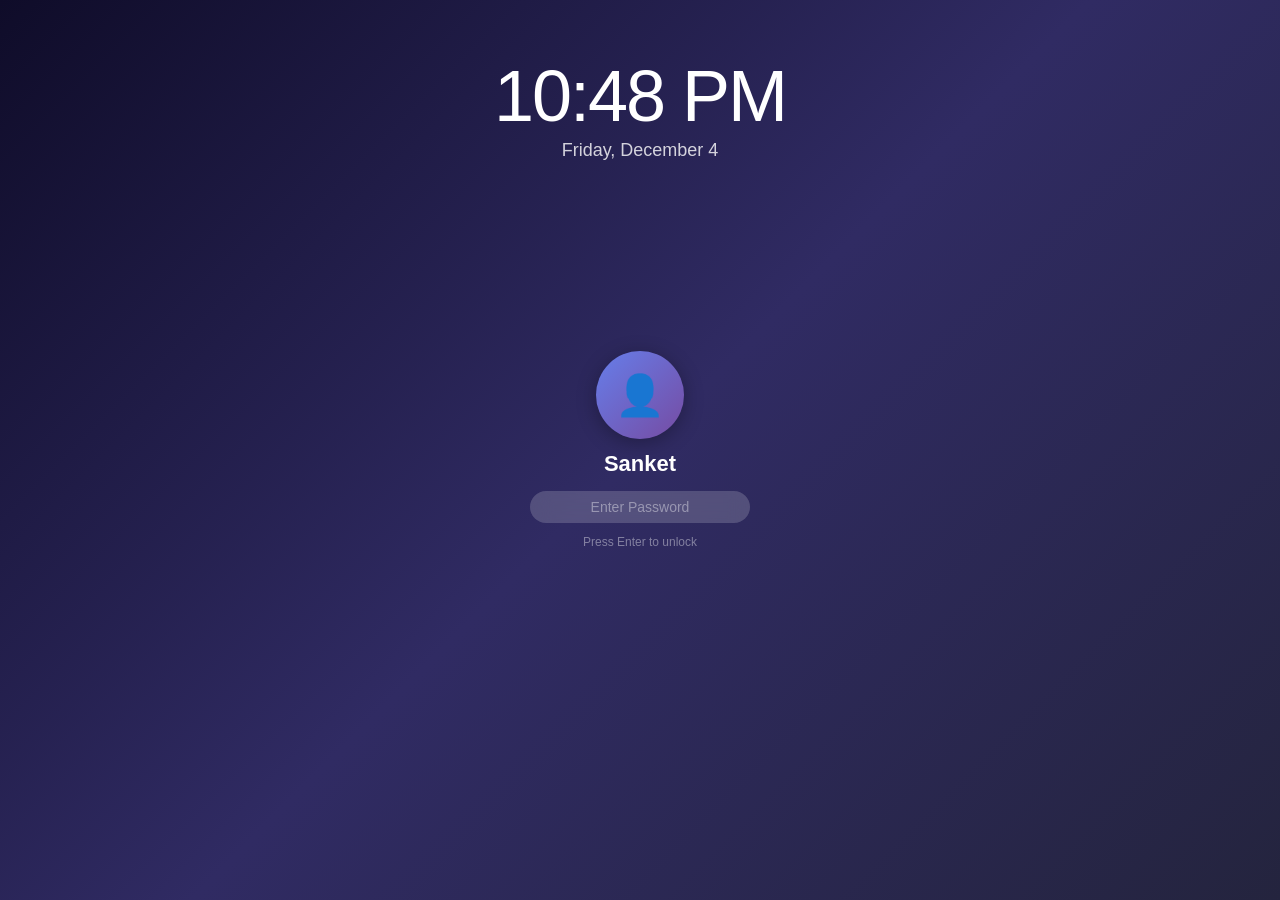
<file: cloudos.html>
<!DOCTYPE html>
<html lang="en">
<head>
<meta charset="UTF-8">
<meta name="viewport" content="width=device-width, initial-scale=1.0">
<title>CloudOS</title>
<style>
:root {
  --accent:#007AFF;--red:#FF5F57;--yellow:#FEBC2E;--green:#28C840;
  --text:#1d1d1f;--text2:#86868b;--border:rgba(0,0,0,0.1);
  --glass:rgba(255,255,255,0.72);--glass-dark:rgba(30,30,30,0.75);
  --shadow:0 22px 70px 4px rgba(0,0,0,0.28);--r:12px;
  --font:-apple-system,BlinkMacSystemFont,'Helvetica Neue','Segoe UI',sans-serif;
}
*{margin:0;padding:0;box-sizing:border-box}
body{font-family:var(--font);overflow:hidden;height:100vh;width:100vw;user-select:none;-webkit-user-select:none;cursor:default}

/* DESKTOP */
#desktop{width:100vw;height:100vh;position:relative;
  background:linear-gradient(135deg,#0f0c29 0%,#302b63 50%,#24243e 100%)}
#desktop::before{content:'';position:absolute;inset:0;
  background:radial-gradient(ellipse at 30% 40%,rgba(101,78,163,0.5),transparent 60%),
  radial-gradient(ellipse at 70% 60%,rgba(234,175,200,0.25),transparent 50%)}

/* MENUBAR */
#menubar{position:fixed;top:0;left:0;right:0;height:28px;background:rgba(20,20,20,0.6);
  backdrop-filter:blur(30px) saturate(180%);-webkit-backdrop-filter:blur(30px) saturate(180%);
  display:flex;align-items:center;padding:0 10px;z-index:10000;color:#fff;font-size:13px;font-weight:500}
.apple-logo{font-size:16px;padding:0 12px 0 4px;cursor:pointer}
.mi{padding:2px 10px;border-radius:4px;cursor:pointer;font-size:13px}
.mi:hover{background:rgba(255,255,255,0.15)}
.mi.bold{font-weight:700}
.spacer{flex:1}
.mr{display:flex;align-items:center;gap:4px;font-size:12px}
.mr .mi{font-size:13px}

/* DOCK */
#dock{position:fixed;bottom:6px;left:50%;transform:translateX(-50%);display:flex;align-items:flex-end;
  gap:3px;padding:4px 8px;background:rgba(255,255,255,0.15);backdrop-filter:blur(30px) saturate(180%);
  -webkit-backdrop-filter:blur(30px) saturate(180%);border-radius:18px;border:1px solid rgba(255,255,255,0.2);z-index:9999}
.di{width:52px;height:52px;border-radius:12px;display:flex;align-items:center;justify-content:center;
  font-size:32px;cursor:pointer;transition:all .2s cubic-bezier(.4,0,.2,1);position:relative}
.di:hover{transform:scale(1.4) translateY(-14px)}
.di:hover+.di,.di:has(+.di:hover){transform:scale(1.15) translateY(-5px)}
.di .tt{position:absolute;top:-32px;background:rgba(30,30,30,0.85);color:#fff;padding:4px 12px;
  border-radius:6px;font-size:11px;white-space:nowrap;opacity:0;pointer-events:none;transition:opacity .15s}
.di:hover .tt{opacity:1}
.di .dot{position:absolute;bottom:-5px;width:4px;height:4px;background:rgba(255,255,255,0.9);border-radius:50%;display:none}
.di.open .dot{display:block}
.dock-sep{width:1px;height:36px;background:rgba(255,255,255,0.25);margin:0 4px;align-self:center}

/* WINDOWS */
.win{position:absolute;background:rgba(236,236,236,0.92);backdrop-filter:blur(40px) saturate(180%);
  -webkit-backdrop-filter:blur(40px) saturate(180%);border-radius:12px;
  box-shadow:var(--shadow),0 0 0 .5px rgba(0,0,0,0.12);overflow:hidden;display:flex;
  flex-direction:column;min-width:280px;min-height:180px;animation:winOpen .3s cubic-bezier(.16,1,.3,1)}
@keyframes winOpen{from{transform:scale(.88);opacity:0}to{transform:scale(1);opacity:1}}
.win.closing{animation:winClose .2s forwards}
@keyframes winClose{to{transform:scale(.88);opacity:0}}
.win.minimizing{animation:winMin .4s forwards}
@keyframes winMin{to{transform:scale(.1) translateY(100vh);opacity:0}}

.titlebar{height:38px;display:flex;align-items:center;padding:0 12px;cursor:grab;flex-shrink:0;
  background:rgba(255,255,255,0.4);border-bottom:1px solid rgba(0,0,0,0.06)}
.titlebar:active{cursor:grabbing}
.tl{display:flex;gap:7px;z-index:2}
.tb{width:12px;height:12px;border-radius:50%;cursor:pointer;border:.5px solid rgba(0,0,0,0.1);position:relative}
.tb:hover{filter:brightness(.85)}
.tc{background:#FF5F57}.tm{background:#FEBC2E}.tx{background:#28C840}
.tb::after{position:absolute;inset:0;display:flex;align-items:center;justify-content:center;
  font-size:8px;font-weight:700;color:rgba(0,0,0,0.4);opacity:0}
.titlebar:hover .tc::after{content:'✕';opacity:1;font-size:9px}
.titlebar:hover .tm::after{content:'−';opacity:1;font-size:14px;line-height:10px}
.titlebar:hover .tx::after{content:'⤢';opacity:1;font-size:10px}
.wtitle{position:absolute;left:50%;transform:translateX(-50%);font-size:13px;font-weight:600;color:rgba(0,0,0,0.8);white-space:nowrap}
.wbody{flex:1;overflow:auto;position:relative}
.wbody::-webkit-scrollbar{width:6px}
.wbody::-webkit-scrollbar-thumb{background:rgba(0,0,0,0.15);border-radius:3px}
.wresize{position:absolute;bottom:0;right:0;width:14px;height:14px;cursor:nwse-resize}

/* SPOTLIGHT */
#spo{display:none;position:fixed;inset:0;background:rgba(0,0,0,0.3);z-index:99999;backdrop-filter:blur(6px);animation:fadeIn .15s}
@keyframes fadeIn{from{opacity:0}}
#spobox{position:absolute;top:22%;left:50%;transform:translateX(-50%);width:560px;
  background:rgba(245,245,245,0.92);backdrop-filter:blur(40px) saturate(200%);border-radius:14px;
  box-shadow:0 30px 90px rgba(0,0,0,0.35);overflow:hidden;animation:spoIn .2s cubic-bezier(.16,1,.3,1)}
@keyframes spoIn{from{transform:translateX(-50%) scale(.92);opacity:0}to{transform:translateX(-50%) scale(1);opacity:1}}
#spoinput{width:100%;padding:14px 20px;border:none;background:none;font-size:20px;font-family:var(--font);outline:none;color:var(--text)}
#spores{border-top:1px solid rgba(0,0,0,0.06);max-height:320px;overflow-y:auto}
.sr{display:flex;align-items:center;gap:12px;padding:9px 20px;cursor:pointer;transition:background .1s}
.sr:hover,.sr.sel{background:var(--accent);color:#fff}
.sr-icon{font-size:22px;width:30px;text-align:center}
.sr-text{font-size:14px;font-weight:500}

/* NOTIFICATION CENTER */
#nc{display:none;position:fixed;top:28px;right:0;width:320px;height:calc(100vh - 28px);
  background:rgba(245,245,245,0.8);backdrop-filter:blur(40px) saturate(180%);z-index:9998;
  padding:16px;overflow-y:auto;box-shadow:-2px 0 20px rgba(0,0,0,0.12);animation:slideL .25s cubic-bezier(.16,1,.3,1)}
@keyframes slideL{from{transform:translateX(100%)}to{transform:translateX(0)}}
.ncw{background:rgba(255,255,255,0.55);border-radius:12px;padding:14px;margin-bottom:8px}
.nch{font-size:13px;font-weight:700;color:var(--text);margin-bottom:8px}

/* CONTEXT MENU */
#ctx{display:none;position:fixed;background:rgba(245,245,245,0.92);backdrop-filter:blur(30px);
  border-radius:8px;padding:4px;box-shadow:0 8px 30px rgba(0,0,0,0.2);z-index:99999;min-width:200px}
.ci{padding:6px 14px;font-size:13px;cursor:pointer;border-radius:4px;color:var(--text)}
.ci:hover{background:var(--accent);color:#fff}
.csep{height:1px;background:rgba(0,0,0,0.08);margin:4px 8px}

/* LOGIN */
#login{position:fixed;inset:0;background:linear-gradient(135deg,#0f0c29,#302b63,#24243e);
  z-index:100000;display:flex;flex-direction:column;align-items:center;justify-content:center;color:#fff}
.lav{width:88px;height:88px;border-radius:50%;background:linear-gradient(135deg,#667eea,#764ba2);
  margin-bottom:12px;display:flex;align-items:center;justify-content:center;font-size:40px;box-shadow:0 4px 20px rgba(0,0,0,0.3)}
.lname{font-size:22px;font-weight:600;margin-bottom:14px}
.linput{width:220px;padding:8px 14px;border-radius:20px;border:none;background:rgba(255,255,255,0.18);
  backdrop-filter:blur(10px);color:#fff;font-size:14px;font-family:var(--font);outline:none;text-align:center}
.linput::placeholder{color:rgba(255,255,255,0.4)}
.lhint{font-size:12px;opacity:.4;margin-top:12px}
.ltime{position:absolute;top:55px;font-size:72px;font-weight:200;letter-spacing:-2px}
.ldate{position:absolute;top:140px;font-size:18px;opacity:.8}

/* CALCULATOR */
.calc-d{background:rgba(0,0,0,0.04);padding:14px 18px;text-align:right;font-size:42px;font-weight:200;
  min-height:75px;display:flex;align-items:flex-end;justify-content:flex-end;border-bottom:1px solid var(--border);color:var(--text)}
.calc-g{display:grid;grid-template-columns:repeat(4,1fr);gap:1px;background:rgba(0,0,0,0.05)}
.cb{padding:16px;font-size:20px;border:none;cursor:pointer;background:rgba(255,255,255,0.6);
  color:var(--text);font-family:var(--font);transition:background .1s}
.cb:hover{background:rgba(255,255,255,0.85)}
.cb:active{background:rgba(0,0,0,0.08)}
.cb.op{background:rgba(255,149,0,0.85);color:#fff;font-size:22px}
.cb.op:hover{background:rgba(255,149,0,1)}
.cb.fn{background:rgba(0,0,0,0.07)}
.cb.zero{grid-column:span 2;text-align:left;padding-left:26px}

/* TERMINAL */
.term{background:rgba(25,25,25,0.95);color:#33FF33;font-family:'SF Mono','Menlo','Courier New',monospace;
  font-size:13px;padding:8px 12px;height:100%;overflow-y:auto}
.tline{margin-bottom:2px;white-space:pre-wrap;word-break:break-all}
.tinline{display:flex;align-items:center}
.tprompt{color:#4AF626;margin-right:6px;font-weight:600;white-space:nowrap}
.tinp{background:none;border:none;color:#fff;font-family:inherit;font-size:inherit;outline:none;flex:1;caret-color:#4AF626}

/* MUSIC */
.mplayer{display:flex;flex-direction:column;height:100%;background:linear-gradient(180deg,#1a1a2e,#16213e,#0f3460);color:#fff}
.mart{width:180px;height:180px;margin:25px auto 16px;border-radius:12px;
  background:linear-gradient(135deg,#667eea,#764ba2);display:flex;align-items:center;
  justify-content:center;font-size:72px;box-shadow:0 16px 50px rgba(0,0,0,0.4);animation:spin 4s linear infinite paused}
.mart.playing{animation-play-state:running}
@keyframes spin{to{transform:rotate(360deg)}}
.minfo{text-align:center;padding:0 20px}
.mt{font-size:17px;font-weight:700}
.ma{font-size:13px;opacity:.65;margin-top:3px}
.mbar{width:100%;height:4px;background:rgba(255,255,255,0.15);border-radius:2px;cursor:pointer;margin:16px 0 4px;position:relative}
.mfill{height:100%;background:#fff;border-radius:2px;width:35%;transition:width .3s}
.mctrl{display:flex;align-items:center;justify-content:center;gap:22px;padding:12px}
.mbtn{background:none;border:none;color:#fff;font-size:20px;cursor:pointer;opacity:.75;transition:all .15s}
.mbtn:hover{opacity:1;transform:scale(1.1)}
.mbtn.play{font-size:36px;opacity:1}
.pli{display:flex;align-items:center;gap:10px;padding:8px 12px;border-radius:8px;cursor:pointer;transition:background .1s}
.pli:hover{background:rgba(255,255,255,0.07)}
.pli.active{background:rgba(255,255,255,0.1)}

/* WEATHER */
.wcard{border-radius:16px;padding:28px;margin:16px;color:#fff;position:relative;overflow:hidden;
  background:linear-gradient(135deg,#4facfe,#00f2fe)}
.wtemp{font-size:60px;font-weight:200;line-height:1}
.wloc{font-size:20px;font-weight:600;margin-bottom:6px}
.wcond{font-size:16px;font-weight:500;margin-top:3px}
.wdets{display:flex;gap:20px;margin-top:16px;font-size:13px;opacity:.9}
.fday{flex:1;text-align:center;padding:10px 6px;background:rgba(0,0,0,0.04);border-radius:12px}

/* CALENDAR */
.calgrid{display:grid;grid-template-columns:repeat(7,1fr);padding:6px 10px;gap:2px}
.cdn{text-align:center;font-size:11px;font-weight:600;color:var(--text2);padding:6px}
.cd{text-align:center;padding:7px;font-size:13px;border-radius:50%;cursor:pointer;
  width:34px;height:34px;display:flex;align-items:center;justify-content:center;margin:0 auto}
.cd:hover{background:rgba(0,0,0,0.05)}
.cd.today{background:var(--accent);color:#fff;font-weight:700}
.cd.om{opacity:.25}

/* NOTES */
.nsb{width:190px;background:rgba(250,250,250,0.65);border-right:1px solid var(--border);overflow-y:auto}
.nli{padding:10px 14px;border-bottom:1px solid rgba(0,0,0,0.05);cursor:pointer}
.nli:hover{background:rgba(0,0,0,0.03)}
.nli.active{background:rgba(0,122,255,0.08)}
.nli h4{font-size:13px;font-weight:600;color:var(--text);margin-bottom:2px}
.nli p{font-size:11px;color:var(--text2)}
.nta{width:100%;height:100%;border:none;background:none;font-family:var(--font);font-size:14px;
  line-height:1.65;color:var(--text);outline:none;resize:none;padding:18px}

/* SETTINGS */
.ssb{width:190px;background:rgba(245,245,245,0.6);border-right:1px solid rgba(0,0,0,0.06);padding:10px 0}
.si{display:flex;align-items:center;gap:9px;padding:6px 14px;font-size:13px;cursor:pointer;
  border-radius:6px;margin:0 6px;color:var(--text)}
.si:hover{background:rgba(0,0,0,0.05)}
.si.active{background:var(--accent);color:#fff}
.sc{flex:1;padding:22px;overflow-y:auto}
.sc h2{font-size:20px;font-weight:700;margin-bottom:14px;color:var(--text)}
.srow{display:flex;align-items:center;justify-content:space-between;padding:11px 0;border-bottom:1px solid rgba(0,0,0,0.05)}
.srow label{font-size:14px;color:var(--text)}
.tog{width:42px;height:24px;background:rgba(0,0,0,0.12);border-radius:12px;cursor:pointer;position:relative;transition:background .2s}
.tog.on{background:#34C759}
.tog::after{content:'';width:20px;height:20px;background:#fff;border-radius:50%;position:absolute;
  top:2px;left:2px;transition:transform .2s;box-shadow:0 1px 3px rgba(0,0,0,0.2)}
.tog.on::after{transform:translateX(18px)}
input[type=range]{-webkit-appearance:none;width:150px;height:4px;border-radius:2px;background:rgba(0,0,0,0.12);outline:none}
input[type=range]::-webkit-slider-thumb{-webkit-appearance:none;width:16px;height:16px;border-radius:50%;background:#fff;box-shadow:0 1px 4px rgba(0,0,0,0.3);cursor:pointer}

/* STOCKS */
.stk{display:flex;align-items:center;padding:12px;border-bottom:1px solid rgba(0,0,0,0.05)}
.stki{flex:1}
.stks{font-size:15px;font-weight:700;color:var(--text)}
.stkn{font-size:11px;color:var(--text2)}
.stkp{font-size:15px;font-weight:600;color:var(--text);text-align:right}
.stkc{font-size:11px;padding:2px 8px;border-radius:4px;font-weight:600;display:inline-block;margin-top:2px}
.stkc.up{background:#34C759;color:#fff}
.stkc.dn{background:#FF3B30;color:#fff}

/* TEXT EDITOR */
.tetb{display:flex;align-items:center;gap:3px;padding:5px 10px;border-bottom:1px solid var(--border);background:rgba(255,255,255,0.35)}
.teb{padding:3px 7px;border:none;background:none;border-radius:4px;cursor:pointer;font-size:13px;color:var(--text);font-family:var(--font)}
.teb:hover{background:rgba(0,0,0,0.06)}
.tesep{width:1px;height:18px;background:var(--border);margin:0 3px}
.tearea{flex:1;padding:18px 28px;font-size:15px;line-height:1.7;color:var(--text);outline:none;overflow-y:auto}

/* CLOCK */
.clockc{display:flex;flex-direction:column;align-items:center;justify-content:center;height:100%;background:#0a0a0a;color:#fff}
.cface{width:200px;height:200px;border-radius:50%;border:2.5px solid rgba(255,255,255,0.12);position:relative;margin-bottom:24px}
.chand{position:absolute;bottom:50%;left:50%;transform-origin:bottom center;border-radius:2px}
.ch{width:3px;height:50px;background:#fff;margin-left:-1.5px}
.cmm{width:2px;height:68px;background:#fff;margin-left:-1px}
.cs{width:1px;height:78px;background:#FF3B30;margin-left:-.5px}
.ccenter{width:7px;height:7px;background:#fff;border-radius:50%;position:absolute;top:50%;left:50%;transform:translate(-50%,-50%)}
.cdig{font-size:44px;font-weight:200;letter-spacing:2px;font-variant-numeric:tabular-nums}
.cdate{font-size:15px;opacity:.55;margin-top:6px}

/* TODO */
.tdinr{display:flex;padding:10px;gap:8px;border-bottom:1px solid var(--border)}
.tdinp{flex:1;padding:7px 12px;border:1px solid var(--border);border-radius:8px;font-family:var(--font);font-size:13px;outline:none;background:rgba(255,255,255,0.5)}
.tdinp:focus{border-color:var(--accent)}
.tdadd{padding:7px 14px;background:var(--accent);color:#fff;border:none;border-radius:8px;font-family:var(--font);font-weight:600;cursor:pointer;font-size:13px}
.tdi{display:flex;align-items:center;gap:9px;padding:9px 8px;border-bottom:1px solid rgba(0,0,0,0.04)}
.tdcb{width:20px;height:20px;border-radius:50%;border:2px solid rgba(0,0,0,0.18);cursor:pointer;
  display:flex;align-items:center;justify-content:center;flex-shrink:0;transition:all .15s}
.tdcb.done{background:var(--accent);border-color:var(--accent)}
.tdcb.done::after{content:'✓';color:#fff;font-size:11px}
.tdtxt{font-size:13px;color:var(--text);flex:1}
.tdtxt.done{text-decoration:line-through;opacity:.45}
.tddel{opacity:0;cursor:pointer;font-size:14px;color:#FF3B30;transition:opacity .1s}
.tdi:hover .tddel{opacity:1}

/* PHOTOS */
.ggrid{display:grid;grid-template-columns:repeat(4,1fr);gap:2px;padding:2px}
.gitem{aspect-ratio:1;cursor:pointer;transition:transform .2s}
.gitem:hover{transform:scale(.97);filter:brightness(1.08)}

/* FINDER */
.fsb{width:170px;background:rgba(245,245,245,0.6);border-right:1px solid rgba(0,0,0,0.06);padding:8px 0;flex-shrink:0;overflow-y:auto}
.fsbl{font-size:11px;font-weight:700;color:var(--text2);padding:8px 14px 3px;text-transform:uppercase;letter-spacing:.5px}
.fsbi{display:flex;align-items:center;gap:7px;padding:4px 14px;font-size:13px;cursor:pointer;border-radius:6px;margin:0 5px;color:var(--text)}
.fsbi:hover{background:rgba(0,0,0,0.05)}
.fsbi.active{background:var(--accent);color:#fff}
.fcont{flex:1;padding:10px;display:flex;flex-wrap:wrap;align-content:flex-start;gap:2px}
.fitem{width:85px;padding:7px;display:flex;flex-direction:column;align-items:center;gap:3px;border-radius:8px;cursor:pointer}
.fitem:hover{background:rgba(0,0,0,0.05)}
.ficon{font-size:40px;line-height:1}
.fname{font-size:11px;text-align:center;word-break:break-word;color:var(--text)}

/* DESKTOP ICONS */
.dicon{position:absolute;width:78px;display:flex;flex-direction:column;align-items:center;gap:3px;cursor:pointer;padding:5px;border-radius:8px}
.dicon:hover{background:rgba(255,255,255,0.1)}
.dicon .ico{font-size:46px;filter:drop-shadow(0 2px 4px rgba(0,0,0,0.3))}
.dicon .iname{font-size:11px;color:#fff;text-shadow:0 1px 3px rgba(0,0,0,0.5);text-align:center;font-weight:500}

/* ABOUT */
.abm{text-align:center;padding:28px}
.abm h2{font-size:22px;font-weight:700;color:var(--text)}
.abm .ver{font-size:13px;color:var(--text2);margin-top:3px}
.abm .specs{font-size:12px;color:var(--text2);margin-top:14px;line-height:1.9}
</style>
</head>
<body>

<!-- LOGIN -->
<div id="login">
  <div class="ltime" id="ltime"></div>
  <div class="ldate" id="ldate"></div>
  <div class="lav">👤</div>
  <div class="lname">Sanket</div>
  <input class="linput" type="password" placeholder="Enter Password" id="lpw" autofocus>
  <div class="lhint">Press Enter to unlock</div>
</div>

<!-- DESKTOP -->
<div id="desktop">
  <div id="menubar">
    <span class="apple-logo" onclick="openApp('about')"></span>
    <span class="mi bold" id="activeApp">Finder</span>
    <span class="mi">File</span><span class="mi">Edit</span><span class="mi">View</span><span class="mi">Window</span><span class="mi">Help</span>
    <span class="spacer"></span>
    <div class="mr">
      <span class="mi" onclick="toggleNC()">🔔</span>
      <span class="mi">📶</span>
      <span class="mi">🔊</span>
      <span class="mi">🔋</span>
      <span class="mi" id="mclock"></span>
    </div>
  </div>

  <div class="dicon" style="top:50px;right:20px" ondblclick="openApp('finder')"><span class="ico">💻</span><span class="iname">Macintosh HD</span></div>
  <div class="dicon" style="top:150px;right:20px" ondblclick="openApp('notes')"><span class="ico">📝</span><span class="iname">Notes</span></div>

  <div id="wins"></div>

  <div id="dock">
    <div class="di" onclick="openApp('finder')"><span class="tt">Finder</span>📁<span class="dot"></span></div>
    <div class="di" onclick="openApp('safari')"><span class="tt">Safari</span>🧭<span class="dot"></span></div>
    <div class="di" onclick="openApp('terminal')"><span class="tt">Terminal</span>⬛<span class="dot"></span></div>
    <div class="di" onclick="openApp('calc')"><span class="tt">Calculator</span>🧮<span class="dot"></span></div>
    <div class="di" onclick="openApp('notes')"><span class="tt">Notes</span>📝<span class="dot"></span></div>
    <div class="di" onclick="openApp('music')"><span class="tt">Music</span>🎵<span class="dot"></span></div>
    <div class="di" onclick="openApp('calendar')"><span class="tt">Calendar</span>📅<span class="dot"></span></div>
    <div class="di" onclick="openApp('weather')"><span class="tt">Weather</span>🌤️<span class="dot"></span></div>
    <div class="di" onclick="openApp('clock')"><span class="tt">Clock</span>🕐<span class="dot"></span></div>
    <div class="di" onclick="openApp('photos')"><span class="tt">Photos</span>🖼️<span class="dot"></span></div>
    <div class="dock-sep"></div>
    <div class="di" onclick="openApp('stocks')"><span class="tt">Stocks</span>📈<span class="dot"></span></div>
    <div class="di" onclick="openApp('todo')"><span class="tt">Reminders</span>✅<span class="dot"></span></div>
    <div class="di" onclick="openApp('textedit')"><span class="tt">TextEdit</span>📄<span class="dot"></span></div>
    <div class="di" onclick="openApp('camera')"><span class="tt">Photo Booth</span>📸<span class="dot"></span></div>
    <div class="di" onclick="openApp('settings')"><span class="tt">Settings</span>⚙️<span class="dot"></span></div>
  </div>
</div>

<!-- SPOTLIGHT -->
<div id="spo" onclick="closeSpo()">
  <div id="spobox" onclick="event.stopPropagation()">
    <input id="spoinput" placeholder="Spotlight Search" autocomplete="off">
    <div id="spores"></div>
  </div>
</div>

<!-- CONTEXT MENU -->
<div id="ctx"></div>

<!-- NOTIFICATION CENTER -->
<div id="nc">
  <div class="nch" style="font-size:16px;margin-bottom:12px">Notification Center</div>
  <div class="ncw"><div style="font-size:30px;font-weight:200;color:var(--text)" id="nct"></div><div style="font-size:12px;color:var(--text2)" id="ncd"></div></div>
  <div class="nch">Weather</div>
  <div class="ncw"><div style="display:flex;align-items:center;gap:10px"><span style="font-size:32px">🌤️</span><div><div style="font-size:22px;font-weight:600;color:var(--text)">72°F</div><div style="font-size:11px;color:var(--text2)">Partly Cloudy</div></div></div></div>
  <div class="nch">Battery</div>
  <div class="ncw"><div style="display:flex;align-items:center;gap:10px"><span style="font-size:20px">🔋</span><span style="font-size:14px;font-weight:600;color:var(--text)">87%</span></div></div>
  <div class="nch">Upcoming</div>
  <div class="ncw"><div style="font-size:12px;color:var(--text)">📌 Team standup — 10:00 AM</div></div>
  <div class="ncw"><div style="font-size:12px;color:var(--text)">📧 Reply to Sarah — 2:00 PM</div></div>
  <div class="nch">Stocks</div>
  <div class="ncw">
    <div style="display:flex;justify-content:space-between;font-size:12px;color:var(--text)"><span style="font-weight:600">AAPL</span><span style="color:#34C759">+1.23%</span></div>
    <div style="display:flex;justify-content:space-between;font-size:12px;color:var(--text);margin-top:4px"><span style="font-weight:600">NVDA</span><span style="color:#34C759">+1.42%</span></div>
  </div>
</div>

<script>
// ===== STATE =====
let wid=0, zTop=100, wins={}, activeWin=null;
const todos=[{t:'Review PRs for merchant.live',d:false},{t:'Update fraud detection model',d:false},{t:'Chess app UI improvements',d:true},{t:'Deploy Vercel updates',d:false}];
const notes=[{title:'Project Ideas',body:'AI-powered event search with NLP\nGraph-based fraud detection\nMultiplayer chess with ELO rankings'},{title:'Meeting Notes',body:'Discussed RAG pipeline optimization\nNeed to improve document chunking strategy'},{title:'Quick Note',body:'Remember to update API keys for staging.'}];
let calcVal='0',calcPrev=null,calcOp=null,calcRst=false;
const playlist=[{t:'Midnight City',a:'M83',d:'4:03'},{t:'Blinding Lights',a:'The Weeknd',d:'3:20'},{t:'Starboy',a:'The Weeknd',d:'3:50'},{t:'Take On Me',a:'a-ha',d:'3:48'},{t:'Electric Feel',a:'MGMT',d:'3:49'},{t:'Instant Crush',a:'Daft Punk',d:'5:37'},{t:'Digital Love',a:'Daft Punk',d:'4:58'},{t:'Redbone',a:'Childish Gambino',d:'5:26'}];
let curTrack=0,playing=false;
const stocks=[{s:'AAPL',n:'Apple Inc.',p:'227.63',c:'+1.23',pct:'+0.54'},{s:'GOOGL',n:'Alphabet',p:'175.89',c:'-0.82',pct:'-0.46'},{s:'MSFT',n:'Microsoft',p:'415.40',c:'+3.15',pct:'+0.76'},{s:'AMZN',n:'Amazon',p:'197.12',c:'+1.87',pct:'+0.96'},{s:'TSLA',n:'Tesla',p:'248.91',c:'-4.23',pct:'-1.67'},{s:'NVDA',n:'NVIDIA',p:'881.86',c:'+12.34',pct:'+1.42'},{s:'META',n:'Meta',p:'512.33',c:'+5.67',pct:'+1.12'}];
const termHist=[];
let calDate=new Date(),noteIdx=0;

// ===== LOGIN =====
function updLoginClock(){const n=new Date();const lt=document.getElementById('ltime'),ld=document.getElementById('ldate');if(lt)lt.textContent=n.toLocaleTimeString('en-US',{hour:'2-digit',minute:'2-digit',hour12:true}).replace(/^0/,'');if(ld)ld.textContent=n.toLocaleDateString('en-US',{weekday:'long',month:'long',day:'numeric'})}
updLoginClock();setInterval(updLoginClock,1000);
document.getElementById('lpw').addEventListener('keydown',e=>{if(e.key==='Enter')unlock()});
document.getElementById('login').addEventListener('click',e=>{if(e.target.id==='login')document.getElementById('lpw').focus()});
function unlock(){const l=document.getElementById('login');l.style.transition='opacity .5s,transform .5s';l.style.opacity='0';l.style.transform='scale(1.08)';setTimeout(()=>l.style.display='none',500)}

// ===== CLOCK =====
function updMClock(){const n=new Date();document.getElementById('mclock').textContent=n.toLocaleDateString('en-US',{weekday:'short',month:'short',day:'numeric'})+' '+n.toLocaleTimeString('en-US',{hour:'2-digit',minute:'2-digit',hour12:true});const nct=document.getElementById('nct'),ncd=document.getElementById('ncd');if(nct)nct.textContent=n.toLocaleTimeString('en-US',{hour:'2-digit',minute:'2-digit',second:'2-digit'});if(ncd)ncd.textContent=n.toLocaleDateString('en-US',{weekday:'long',month:'long',day:'numeric',year:'numeric'})}
setInterval(updMClock,1000);updMClock();

// ===== WINDOW SYSTEM =====
function mkWin(app,title,w,h,content,opts={}){
  const id='w'+(++wid), c=document.getElementById('wins');
  const x=60+Math.random()*250, y=50+Math.random()*120;
  const el=document.createElement('div');el.className='win';el.id=id;el.dataset.app=app;
  el.style.cssText=`left:${x}px;top:${y}px;width:${w}px;height:${h}px;z-index:${++zTop}`;
  el.innerHTML=`<div class="titlebar" onmousedown="startDrag(event,'${id}')"><div class="tl"><div class="tb tc" onclick="closeWin('${id}')"></div><div class="tb tm" onclick="minWin('${id}')"></div><div class="tb tx" onclick="maxWin('${id}')"></div></div><span class="wtitle">${title}</span></div><div class="wbody" style="${opts.bs||''}">${content}</div><div class="wresize" onmousedown="startResize(event,'${id}')"></div>`;
  c.appendChild(el);el.addEventListener('mousedown',()=>focusWin(id));
  wins[id]={app,title,el,min:false,max:false,prev:''};focusWin(id);markDock(app,true);
  if(opts.init)setTimeout(()=>opts.init(el),50);return id;
}
function focusWin(id){if(!wins[id])return;wins[id].el.style.zIndex=++zTop;activeWin=id;document.getElementById('activeApp').textContent=wins[id].title}
function closeWin(id){const w=wins[id];if(!w)return;w.el.classList.add('closing');setTimeout(()=>{w.el.remove();const a=w.app;delete wins[id];if(!Object.values(wins).some(x=>x.app===a))markDock(a,false);if(activeWin===id){const r=Object.keys(wins);if(r.length)focusWin(r.pop());else document.getElementById('activeApp').textContent='Finder'}},200)}
function minWin(id){const w=wins[id];if(!w)return;w.el.classList.add('minimizing');setTimeout(()=>{w.el.style.display='none';w.el.classList.remove('minimizing');w.min=true},400)}
function maxWin(id){const w=wins[id];if(!w)return;if(w.max){w.el.style.cssText=w.prev;w.el.style.zIndex=zTop;w.max=false}else{w.prev=w.el.style.cssText;w.el.style.cssText=`left:0;top:28px;width:100vw;height:calc(100vh - 96px);z-index:${zTop};border-radius:0`;w.max=true}}
function startDrag(e,id){if(e.target.classList.contains('tb'))return;e.preventDefault();const el=wins[id].el;focusWin(id);const sx=e.clientX-el.offsetLeft,sy=e.clientY-el.offsetTop;const mv=e2=>{el.style.left=(e2.clientX-sx)+'px';el.style.top=(e2.clientY-sy)+'px'};const up=()=>{document.removeEventListener('mousemove',mv);document.removeEventListener('mouseup',up)};document.addEventListener('mousemove',mv);document.addEventListener('mouseup',up)}
function startResize(e,id){e.preventDefault();const el=wins[id].el;focusWin(id);const sx=e.clientX,sy=e.clientY,sw=el.offsetWidth,sh=el.offsetHeight;const mv=e2=>{el.style.width=Math.max(280,sw+e2.clientX-sx)+'px';el.style.height=Math.max(180,sh+e2.clientY-sy)+'px'};const up=()=>{document.removeEventListener('mousemove',mv);document.removeEventListener('mouseup',up)};document.addEventListener('mousemove',mv);document.addEventListener('mouseup',up)}
function markDock(app,open){document.querySelectorAll('.di').forEach(d=>{if(d.onclick&&d.onclick.toString().includes("'"+app+"'"))d.classList.toggle('open',open)})}

// ===== APPS =====
function openApp(id){
  for(let[k,w] of Object.entries(wins))if(w.app===id&&w.min){w.el.style.display='';w.min=false;focusWin(k);return}
  const apps={finder:openFinder,calc:openCalc,terminal:openTerm,notes:openNotes,settings:openSettings,weather:openWeather,music:openMusic,calendar:openCal,clock:openClk,stocks:openStocks,safari:openSafari,textedit:openTE,camera:openCam,photos:openPhotos,todo:openTodo,about:openAbout};
  if(apps[id])apps[id]();
}

function openFinder(){
  const items=[{i:'📁',n:'Desktop'},{i:'📁',n:'Documents'},{i:'📁',n:'Downloads'},{i:'🖼️',n:'Pictures'},{i:'🎵',n:'Music'},{i:'📁',n:'Projects'},{i:'📄',n:'README.md'},{i:'📦',n:'merchant.live'},{i:'🐍',n:'scripts'},{i:'📊',n:'analysis.ipynb'},{i:'⚙️',n:'.env'}];
  mkWin('finder','Finder',720,440,`<div style="display:flex;height:100%"><div class="fsb"><div class="fsbl">Favorites</div><div class="fsbi active">📁 Recents</div><div class="fsbi">🏠 Home</div><div class="fsbi">🖥️ Desktop</div><div class="fsbi">📥 Downloads</div><div class="fsbi">📄 Documents</div><div class="fsbl">Locations</div><div class="fsbi">💻 Macintosh HD</div><div class="fsbi">☁️ iCloud Drive</div><div class="fsbi">🌐 Network</div><div class="fsbl">Tags</div><div class="fsbi">🔴 Red</div><div class="fsbi">🔵 Blue</div></div><div class="fcont">${items.map(f=>`<div class="fitem"><span class="ficon">${f.i}</span><span class="fname">${f.n}</span></div>`).join('')}</div></div>`,{bs:'overflow:hidden'});
}

function openCalc(){
  mkWin('calc','Calculator',255,365,`<div class="calc-d" id="cd">0</div><div class="calc-g"><button class="cb fn" onclick="cFn('C')">C</button><button class="cb fn" onclick="cFn('±')">±</button><button class="cb fn" onclick="cFn('%')">%</button><button class="cb op" onclick="cOp('÷')">÷</button><button class="cb" onclick="cN('7')">7</button><button class="cb" onclick="cN('8')">8</button><button class="cb" onclick="cN('9')">9</button><button class="cb op" onclick="cOp('×')">×</button><button class="cb" onclick="cN('4')">4</button><button class="cb" onclick="cN('5')">5</button><button class="cb" onclick="cN('6')">6</button><button class="cb op" onclick="cOp('−')">−</button><button class="cb" onclick="cN('1')">1</button><button class="cb" onclick="cN('2')">2</button><button class="cb" onclick="cN('3')">3</button><button class="cb op" onclick="cOp('+')">+</button><button class="cb zero" onclick="cN('0')">0</button><button class="cb" onclick="cN('.')">.</button><button class="cb op" onclick="cEq()">=</button></div>`,{bs:'overflow:hidden'});
}
function cN(n){if(calcRst){calcVal='';calcRst=false}if(n==='.'&&calcVal.includes('.'))return;calcVal=calcVal==='0'&&n!=='.'?n:calcVal+n;uCD()}
function cOp(o){calcPrev=parseFloat(calcVal);calcOp=o;calcRst=true}
function cEq(){if(!calcOp||calcPrev===null)return;const c=parseFloat(calcVal);let r;switch(calcOp){case'+':r=calcPrev+c;break;case'−':r=calcPrev-c;break;case'×':r=calcPrev*c;break;case'÷':r=c===0?'Error':calcPrev/c;break}calcVal=typeof r==='number'?String(Math.round(r*1e10)/1e10):r;calcOp=null;calcPrev=null;calcRst=true;uCD()}
function cFn(f){if(f==='C'){calcVal='0';calcOp=null;calcPrev=null}else if(f==='±')calcVal=String(-parseFloat(calcVal));else if(f==='%')calcVal=String(parseFloat(calcVal)/100);uCD()}
function uCD(){document.querySelectorAll('.calc-d').forEach(d=>d.textContent=calcVal.length>12?parseFloat(calcVal).toExponential(6):calcVal)}

function openTerm(){
  mkWin('terminal','Terminal — zsh',600,380,`<div class="term" id="tb${wid+1}"><div class="tline" style="color:#FFCC00">Welcome to CloudOS Terminal v2.0</div><div class="tline" style="color:#666">Type 'help' for available commands</div><div class="tline">&nbsp;</div><div class="tinline"><span class="tprompt">sanket@cloudos ~ %</span><input class="tinp" autofocus></div></div>`,{bs:'padding:0;overflow:hidden',init:el=>{const inp=el.querySelector('.tinp'),body=el.querySelector('.term');inp.focus();el.querySelector('.wbody').addEventListener('click',()=>inp.focus());inp.addEventListener('keydown',e=>{if(e.key==='Enter'){const cmd=inp.value.trim();inp.value='';runCmd(cmd,body,inp)}})}});
}
function runCmd(cmd,body,inp){
  const il=inp.parentElement,out=document.createElement('div');out.className='tline';out.style.color='#999';out.textContent=`sanket@cloudos ~ % ${cmd}`;body.insertBefore(out,il);
  let r='';const lc=cmd.toLowerCase();
  if(!cmd){}
  else if(lc==='help')r='Commands: help, date, whoami, ls, pwd, echo, clear, uname, neofetch, cal, uptime, fortune, cowsay, history, matrix';
  else if(lc==='date')r=new Date().toString();
  else if(lc==='whoami')r='sanket';
  else if(lc==='pwd')r='/Users/sanket';
  else if(lc==='ls')r='Desktop/    Documents/  Downloads/  Music/\nPictures/   Movies/     Projects/   merchant.live/';
  else if(lc.startsWith('echo '))r=cmd.slice(5);
  else if(lc==='clear'){body.querySelectorAll('.tline').forEach(l=>l.remove());return}
  else if(lc.startsWith('uname'))r='CloudOS 14.2.1 Darwin Kernel Version 23.2.0 x86_64';
  else if(lc==='uptime')r=`up ${Math.floor(Math.random()*30)+1} days, ${Math.floor(Math.random()*24)}:${String(Math.floor(Math.random()*60)).padStart(2,'0')}`;
  else if(lc==='neofetch')r=`        ████████        sanket@cloudos\n      ██        ██      ──────────────\n    ██            ██    OS: CloudOS 14.2.1\n   ██   ████████  ██   Host: Browser VM\n   ██   ██    ██  ██   Kernel: CloudKernel 23.2.0\n    ██            ██    Shell: zsh 5.9\n      ██        ██      Resolution: ${innerWidth}x${innerHeight}\n        ████████        Memory: 16384MB`;
  else if(lc==='cal'){const d=new Date();r=`     ${d.toLocaleDateString('en-US',{month:'long',year:'numeric'})}\nSu Mo Tu We Th Fr Sa\n`;const f=new Date(d.getFullYear(),d.getMonth(),1).getDay(),la=new Date(d.getFullYear(),d.getMonth()+1,0).getDate();let line='   '.repeat(f);for(let i=1;i<=la;i++){line+=String(i).padStart(2)+' ';if((i+f)%7===0)line+='\n'}r+=line}
  else if(lc==='history')r=termHist.map((h,i)=>`  ${i+1}  ${h}`).join('\n')||'(empty)';
  else if(lc==='fortune'){const f=['The best way to predict the future is to create it.','Code is like humor. When you have to explain it, it\'s bad.','First, solve the problem. Then, write the code.','Talk is cheap. Show me the code. — Linus Torvalds','Simplicity is the soul of efficiency.'];r=f[Math.floor(Math.random()*f.length)]}
  else if(lc.startsWith('cowsay')){const m=cmd.slice(7)||'Moo!';const b='-'.repeat(m.length+2);r=` ${b}\n< ${m} >\n ${b}\n        \\   ^__^\n         \\  (oo)\\_______\n            (__)\\       )\\/\\\n                ||----w |\n                ||     ||`}
  else if(lc==='matrix')r=Array(6).fill(0).map(()=>Array(45).fill(0).map(()=>Math.random()>.5?String.fromCharCode(0x30A0+Math.random()*96):' ').join('')).join('\n');
  else r=`zsh: command not found: ${cmd.split(' ')[0]}`;
  if(cmd)termHist.push(cmd);
  if(r){const res=document.createElement('div');res.className='tline';res.textContent=r;res.style.whiteSpace='pre-wrap';body.insertBefore(res,il)}
  body.scrollTop=body.scrollHeight;
}

function openNotes(){
  mkWin('notes','Notes',620,400,`<div style="display:flex;height:100%"><div class="nsb">${notes.map((n,i)=>`<div class="nli ${i===0?'active':''}" onclick="selNote(${i},this)"><h4>${n.title}</h4><p>${n.body.slice(0,35)}...</p></div>`).join('')}</div><div style="flex:1;overflow:hidden"><textarea class="nta" id="nta">${notes[0].body}</textarea></div></div>`,{bs:'overflow:hidden'});
}
function selNote(i,el){noteIdx=i;document.querySelectorAll('.nli').forEach(x=>x.classList.remove('active'));el.classList.add('active');const ta=document.getElementById('nta');if(ta)ta.value=notes[i].body}

function openSettings(){
  mkWin('settings','System Settings',680,460,`<div style="display:flex;height:100%"><div class="ssb"><div class="si active" onclick="showPane('general',this)">🖥️ General</div><div class="si" onclick="showPane('appearance',this)">🎨 Appearance</div><div class="si" onclick="showPane('dock',this)">⬇️ Dock</div><div class="si" onclick="showPane('display',this)">🖥️ Display</div><div class="si" onclick="showPane('sound',this)">🔊 Sound</div><div class="si" onclick="showPane('network',this)">📶 Network</div><div class="si" onclick="showPane('battery',this)">🔋 Battery</div><div class="si" onclick="showPane('about',this)">ℹ️ About</div></div><div class="sc" id="spane"><h2>General</h2><div class="srow"><label>Dark Mode</label><div class="tog" onclick="this.classList.toggle('on')"></div></div><div class="srow"><label>Auto-hide Menu Bar</label><div class="tog" onclick="this.classList.toggle('on')"></div></div><div class="srow"><label>Accent Color</label><div style="display:flex;gap:6px">${['#007AFF','#AF52DE','#FF2D55','#FF9500','#34C759'].map(c=>`<div style="width:20px;height:20px;border-radius:50%;background:${c};cursor:pointer" onclick="document.documentElement.style.setProperty('--accent','${c}')"></div>`).join('')}</div></div><div class="srow"><label>Show Recent Apps</label><div class="tog on" onclick="this.classList.toggle('on')"></div></div></div></div>`,{bs:'overflow:hidden'});
}
function showPane(p,el){document.querySelectorAll('.si').forEach(x=>x.classList.remove('active'));el.classList.add('active');const s=document.getElementById('spane');const panes={general:`<h2>General</h2><div class="srow"><label>Dark Mode</label><div class="tog" onclick="this.classList.toggle('on')"></div></div><div class="srow"><label>Auto-hide Menu Bar</label><div class="tog" onclick="this.classList.toggle('on')"></div></div><div class="srow"><label>Show Recent Apps</label><div class="tog on" onclick="this.classList.toggle('on')"></div></div>`,appearance:`<h2>Appearance</h2><div class="srow"><label>Theme</label><select style="border:1px solid var(--border);border-radius:6px;padding:4px 8px;font-family:var(--font);background:#fff"><option>Light</option><option>Dark</option><option>Auto</option></select></div><div class="srow"><label>Wallpaper Tinting</label><div class="tog on" onclick="this.classList.toggle('on')"></div></div>`,dock:`<h2>Dock & Menu Bar</h2><div class="srow"><label>Dock Size</label><input type="range" min="30" max="80" value="52"></div><div class="srow"><label>Magnification</label><div class="tog on" onclick="this.classList.toggle('on')"></div></div><div class="srow"><label>Auto-hide Dock</label><div class="tog" onclick="this.classList.toggle('on')"></div></div>`,display:`<h2>Display</h2><div class="srow"><label>Brightness</label><input type="range" min="0" max="100" value="80"></div><div class="srow"><label>Night Shift</label><div class="tog" onclick="this.classList.toggle('on')"></div></div><div class="srow"><label>True Tone</label><div class="tog on" onclick="this.classList.toggle('on')"></div></div>`,sound:`<h2>Sound</h2><div class="srow"><label>Volume</label><input type="range" min="0" max="100" value="65"></div><div class="srow"><label>Alert Volume</label><input type="range" min="0" max="100" value="80"></div><div class="srow"><label>Sound Effects</label><div class="tog on" onclick="this.classList.toggle('on')"></div></div>`,network:`<h2>Network</h2><div class="srow"><label>Wi-Fi</label><div class="tog on" onclick="this.classList.toggle('on')"></div></div><div class="srow"><label>Network</label><span style="font-size:13px;color:var(--text)">CloudOS-5G</span></div><div class="srow"><label>IP Address</label><span style="font-size:13px;color:var(--text2)">192.168.1.42</span></div>`,battery:`<h2>Battery</h2><div style="text-align:center;padding:18px"><div style="font-size:44px">🔋</div><div style="font-size:26px;font-weight:700;color:var(--text)">87%</div><div style="font-size:12px;color:var(--text2)">Power Source: Battery</div></div><div class="srow"><label>Low Power Mode</label><div class="tog" onclick="this.classList.toggle('on')"></div></div><div class="srow"><label>Optimized Charging</label><div class="tog on" onclick="this.classList.toggle('on')"></div></div>`,about:`<h2>About This Mac</h2><div class="abm"><div style="font-size:56px">💻</div><h2>CloudOS</h2><div class="ver">Version 14.2.1</div><div class="specs">CloudChip M3 Pro<br>16 GB Unified Memory<br>512 GB SSD<br>Display: ${screen.width}×${screen.height}</div></div>`};s.innerHTML=panes[p]||''}

function openWeather(){
  const days=['Mon','Tue','Wed','Thu','Fri','Sat','Sun'],icons=['☀️','⛅','🌤️','🌧️','⛈️','🌥️','☀️'],temps=['75°','72°','68°','63°','71°','74°','77°'];
  mkWin('weather','Weather',400,480,`<div class="wcard"><div class="wloc">📍 San Francisco</div><div class="wtemp">72°</div><div class="wcond">Partly Cloudy</div><div class="wdets"><span>💧 45%</span><span>💨 12 mph</span><span>👁️ 10 mi</span><span>🌡️ 70°</span></div></div><div style="padding:10px 16px;font-size:14px;font-weight:700;color:var(--text)">7-Day Forecast</div><div style="display:flex;gap:6px;padding:0 16px">${days.map((d,i)=>`<div class="fday"><div style="font-size:11px;font-weight:600;color:var(--text2)">${d}</div><div style="font-size:22px;margin:4px 0">${icons[i]}</div><div style="font-size:13px;font-weight:600;color:var(--text)">${temps[i]}</div></div>`).join('')}</div><div style="padding:14px 16px"><div style="font-size:14px;font-weight:700;color:var(--text);margin-bottom:10px">Details</div><div style="display:grid;grid-template-columns:1fr 1fr;gap:8px">${[['SUNRISE','6:42 AM'],['SUNSET','7:18 PM'],['UV INDEX','5 Moderate'],['PRESSURE','30.12 in']].map(([l,v])=>`<div style="background:rgba(0,0,0,0.03);padding:12px;border-radius:12px"><div style="font-size:10px;color:var(--text2)">${l}</div><div style="font-size:16px;font-weight:600;color:var(--text)">${v}</div></div>`).join('')}</div></div>`);
}

function openMusic(){
  mkWin('music','Music',360,550,`<div class="mplayer"><div class="mart" id="mart">🎵</div><div class="minfo"><div class="mt" id="mtitle">${playlist[0].t}</div><div class="ma" id="martist">${playlist[0].a}</div></div><div style="padding:0 28px"><div class="mbar"><div class="mfill" id="mfill"></div></div><div style="display:flex;justify-content:space-between;font-size:11px;opacity:.5"><span>1:24</span><span>${playlist[0].d}</span></div></div><div class="mctrl"><button class="mbtn" onclick="prevTrk()">⏮</button><button class="mbtn play" id="playbtn" onclick="togPlay()">▶</button><button class="mbtn" onclick="nextTrk()">⏭</button></div><div style="flex:1;overflow-y:auto;padding:0 14px 14px">${playlist.map((t,i)=>`<div class="pli ${i===0?'active':''}" onclick="selTrk(${i})"><span style="font-size:11px;opacity:.4;width:18px">${i+1}</span><span style="font-size:12px;flex:1">${t.t}<br><span style="opacity:.5;font-size:10px">${t.a}</span></span><span style="font-size:11px;opacity:.4">${t.d}</span></div>`).join('')}</div></div>`,{bs:'padding:0;overflow:hidden'});
}
function togPlay(){playing=!playing;const b=document.getElementById('playbtn'),a=document.getElementById('mart');if(b)b.textContent=playing?'⏸':'▶';if(a)a.classList.toggle('playing',playing)}
function selTrk(i){curTrack=i;document.getElementById('mtitle').textContent=playlist[i].t;document.getElementById('martist').textContent=playlist[i].a;document.querySelectorAll('.pli').forEach((e,j)=>e.classList.toggle('active',j===i))}
function nextTrk(){selTrk((curTrack+1)%playlist.length)}
function prevTrk(){selTrk((curTrack-1+playlist.length)%playlist.length)}

function openCal(){mkWin('calendar','Calendar',320,360,getCalHtml())}
function getCalHtml(){const d=calDate,mo=d.toLocaleDateString('en-US',{month:'long',year:'numeric'}),fd=new Date(d.getFullYear(),d.getMonth(),1).getDay(),dm=new Date(d.getFullYear(),d.getMonth()+1,0).getDate(),td=new Date();let g=['Su','Mo','Tu','We','Th','Fr','Sa'].map(n=>`<div class="cdn">${n}</div>`).join('');const pm=new Date(d.getFullYear(),d.getMonth(),0).getDate();for(let i=fd-1;i>=0;i--)g+=`<div class="cd om">${pm-i}</div>`;for(let i=1;i<=dm;i++){const it=i===td.getDate()&&d.getMonth()===td.getMonth()&&d.getFullYear()===td.getFullYear();g+=`<div class="cd ${it?'today':''}">${i}</div>`}const rem=42-(fd+dm);for(let i=1;i<=rem;i++)g+=`<div class="cd om">${i}</div>`;return`<div style="display:flex;align-items:center;justify-content:space-between;padding:12px 16px;border-bottom:1px solid var(--border)"><button style="border:1px solid var(--border);border-radius:6px;padding:3px 9px;cursor:pointer;background:#fff;font-size:13px" onclick="chMo(-1)">◀</button><h3 style="font-size:16px;font-weight:700;color:var(--text)">${mo}</h3><button style="border:1px solid var(--border);border-radius:6px;padding:3px 9px;cursor:pointer;background:#fff;font-size:13px" onclick="chMo(1)">▶</button></div><div class="calgrid">${g}</div>`}
function chMo(dir){calDate.setMonth(calDate.getMonth()+dir);document.querySelectorAll('.win').forEach(w=>{if(w.dataset.app==='calendar')w.querySelector('.wbody').innerHTML=getCalHtml()})}

function openClk(){
  mkWin('clock','Clock',280,360,`<div class="clockc"><div class="cface">${Array(12).fill(0).map((_,i)=>{const a=(i+1)*30,r=82,x=100+r*Math.sin(a*Math.PI/180)-6,y=100-r*Math.cos(a*Math.PI/180)-7;return`<div style="position:absolute;left:${x}px;top:${y}px;font-size:12px;font-weight:600;color:rgba(255,255,255,.6)">${i+1}</div>`}).join('')}<div class="chand ch" id="chh"></div><div class="chand cmm" id="chm"></div><div class="chand cs" id="chs"></div><div class="ccenter"></div></div><div class="cdig" id="cdig"></div><div class="cdate" id="cdlbl"></div></div>`,{bs:'padding:0;overflow:hidden',init:()=>updClk()});
}
function updClk(){const n=new Date(),h=n.getHours()%12,m=n.getMinutes(),s=n.getSeconds(),ms=n.getMilliseconds();const ha=(h+m/60)*30,ma=(m+s/60)*6,sa=(s+ms/1000)*6;const eh=document.getElementById('chh'),em=document.getElementById('chm'),es=document.getElementById('chs'),ed=document.getElementById('cdig'),el=document.getElementById('cdlbl');if(eh)eh.style.transform=`rotate(${ha}deg)`;if(em)em.style.transform=`rotate(${ma}deg)`;if(es)es.style.transform=`rotate(${sa}deg)`;if(ed)ed.textContent=n.toLocaleTimeString('en-US',{hour12:true});if(el)el.textContent=n.toLocaleDateString('en-US',{weekday:'long',month:'long',day:'numeric'});requestAnimationFrame(updClk)}

function openStocks(){
  mkWin('stocks','Stocks',400,480,`<div style="padding:6px">${stocks.map(s=>{const up=parseFloat(s.c)>=0;const pts=Array(8).fill(0).map((_,i)=>`${i*7},${12+Math.random()*14}`).join(' ');return`<div class="stk"><div class="stki"><div class="stks">${s.s}</div><div class="stkn">${s.n}</div></div><svg width="50" height="26" viewBox="0 0 49 26"><polyline points="${pts}" fill="none" stroke="${up?'#34C759':'#FF3B30'}" stroke-width="1.5"/></svg><div style="text-align:right"><div class="stkp">$${s.p}</div><div class="stkc ${up?'up':'dn'}">${s.c} (${s.pct}%)</div></div></div>`}).join('')}</div>`);
}

function openSafari(){
  mkWin('safari','Safari',780,520,`<div style="display:flex;flex-direction:column;height:100%"><div style="display:flex;align-items:center;gap:6px;padding:7px 10px;background:rgba(255,255,255,0.35);border-bottom:1px solid var(--border)"><button style="border:none;background:none;font-size:15px;cursor:pointer;padding:3px 7px;border-radius:4px;color:var(--text)">◀</button><button style="border:none;background:none;font-size:15px;cursor:pointer;padding:3px 7px;border-radius:4px;color:var(--text)">▶</button><button style="border:none;background:none;font-size:15px;cursor:pointer;padding:3px 7px;border-radius:4px;color:var(--text)">⟳</button><input id="surl" style="flex:1;padding:5px 12px;border-radius:8px;border:1px solid var(--border);font-family:var(--font);font-size:13px;background:rgba(255,255,255,0.6);outline:none" value="https://en.wikipedia.org" onkeydown="if(event.key==='Enter'){let u=this.value;if(!u.startsWith('http'))u='https://'+u;document.getElementById('sfr').src=u}"></div><iframe id="sfr" src="https://en.wikipedia.org" style="flex:1;border:none;background:#fff"></iframe></div>`,{bs:'padding:0;overflow:hidden'});
}

function openTE(){
  mkWin('textedit','TextEdit — Untitled',580,420,`<div style="display:flex;flex-direction:column;height:100%"><div class="tetb"><button class="teb" onclick="document.execCommand('bold')"><b>B</b></button><button class="teb" onclick="document.execCommand('italic')"><i>I</i></button><button class="teb" onclick="document.execCommand('underline')"><u>U</u></button><div class="tesep"></div><button class="teb" onclick="document.execCommand('justifyLeft')">⫷</button><button class="teb" onclick="document.execCommand('justifyCenter')">☰</button><button class="teb" onclick="document.execCommand('justifyRight')">⫸</button><div class="tesep"></div><button class="teb" onclick="document.execCommand('insertUnorderedList')">• List</button><button class="teb" onclick="document.execCommand('insertOrderedList')">1. List</button></div><div class="tearea" contenteditable="true">Start typing here...</div></div>`,{bs:'padding:0;overflow:hidden'});
}

function openCam(){
  mkWin('camera','Photo Booth',480,380,`<div style="display:flex;flex-direction:column;height:100%;background:#1a1a1a"><div style="flex:1;display:flex;align-items:center;justify-content:center"><video id="pbv" autoplay playsinline style="max-width:100%;max-height:100%;transform:scaleX(-1);border-radius:4px"></video></div><div style="padding:14px;display:flex;justify-content:center"><div style="width:52px;height:52px;border-radius:50%;border:3px solid #fff;background:rgba(255,255,255,0.2);cursor:pointer" onclick="capture()"></div></div></div>`,{bs:'padding:0;overflow:hidden',init:()=>{navigator.mediaDevices?.getUserMedia({video:true}).then(s=>{const v=document.getElementById('pbv');if(v)v.srcObject=s}).catch(()=>{const vf=document.querySelector('#pbv')?.parentElement;if(vf)vf.innerHTML='<div style="color:#fff;font-size:13px;text-align:center;padding:36px">📸 Camera access required<br><span style="opacity:.4;font-size:11px">Allow camera to use Photo Booth</span></div>'})}});
}
function capture(){const v=document.getElementById('pbv');if(!v)return;v.parentElement.style.background='#fff';setTimeout(()=>v.parentElement.style.background='',150)}

function openPhotos(){
  const colors=['#FF6B6B','#4ECDC4','#45B7D1','#96CEB4','#FFEAA7','#DDA0DD','#98D8C8','#F7DC6F','#BB8FCE','#85C1E9','#F1948A','#82E0AA','#F8C471','#AED6F1','#D7BDE2','#A3E4D7'];
  mkWin('photos','Photos',540,430,`<div style="padding:10px;border-bottom:1px solid var(--border);display:flex;gap:14px"><span style="font-size:13px;font-weight:600;color:var(--accent);cursor:pointer">All Photos</span><span style="font-size:13px;color:var(--text2);cursor:pointer">Favorites</span><span style="font-size:13px;color:var(--text2);cursor:pointer">Albums</span></div><div class="ggrid">${colors.map((c,i)=>`<div class="gitem" style="background:linear-gradient(${45+i*22}deg,${c},${colors[(i+5)%colors.length]})"></div>`).join('')}</div>`);
}

function openTodo(){
  mkWin('todo','Reminders',360,420,getTodoHtml(),{init:el=>{const inp=el.querySelector('.tdinp');inp?.addEventListener('keydown',e=>{if(e.key==='Enter'&&inp.value.trim()){todos.push({t:inp.value.trim(),d:false});inp.value='';refreshTD()}})}});
}
function getTodoHtml(){return`<div class="tdinr"><input class="tdinp" placeholder="Add a reminder..."><button class="tdadd" onclick="addTD()">Add</button></div><div id="tdlist" style="padding:6px 10px">${todos.map((t,i)=>`<div class="tdi"><div class="tdcb ${t.d?'done':''}" onclick="togTD(${i})"></div><span class="tdtxt ${t.d?'done':''}">${t.t}</span><span class="tddel" onclick="delTD(${i})">✕</span></div>`).join('')}</div>`}
function addTD(){const inp=document.querySelector('.tdinp');if(inp?.value.trim()){todos.push({t:inp.value.trim(),d:false});inp.value='';refreshTD()}}
function togTD(i){todos[i].d=!todos[i].d;refreshTD()}
function delTD(i){todos.splice(i,1);refreshTD()}
function refreshTD(){const l=document.getElementById('tdlist');if(l)l.innerHTML=todos.map((t,i)=>`<div class="tdi"><div class="tdcb ${t.d?'done':''}" onclick="togTD(${i})"></div><span class="tdtxt ${t.d?'done':''}">${t.t}</span><span class="tddel" onclick="delTD(${i})">✕</span></div>`).join('')}

function openAbout(){
  mkWin('about','About This Mac',380,320,`<div class="abm"><div style="font-size:56px">💻</div><h2>CloudOS</h2><div class="ver">Version 14.2.1 (23C71)</div><div class="specs">CloudChip M3 Pro<br>16 GB Unified Memory<br>512 GB SSD Storage<br>Serial: CLD-2024-PRO-X1<br>Display: ${screen.width} × ${screen.height}<br>Graphics: CloudGPU 18-core</div></div>`);
}

// ===== SPOTLIGHT =====
const spoApps=[{i:'📁',n:'Finder',a:'finder'},{i:'🧭',n:'Safari',a:'safari'},{i:'⬛',n:'Terminal',a:'terminal'},{i:'🧮',n:'Calculator',a:'calc'},{i:'📝',n:'Notes',a:'notes'},{i:'🎵',n:'Music',a:'music'},{i:'📅',n:'Calendar',a:'calendar'},{i:'🌤️',n:'Weather',a:'weather'},{i:'🕐',n:'Clock',a:'clock'},{i:'📈',n:'Stocks',a:'stocks'},{i:'⚙️',n:'System Settings',a:'settings'},{i:'📄',n:'TextEdit',a:'textedit'},{i:'📸',n:'Photo Booth',a:'camera'},{i:'🖼️',n:'Photos',a:'photos'},{i:'✅',n:'Reminders',a:'todo'},{i:'ℹ️',n:'About This Mac',a:'about'}];
function openSpo(){document.getElementById('spo').style.display='block';const inp=document.getElementById('spoinput');inp.value='';inp.focus();updSpo('')}
function closeSpo(){document.getElementById('spo').style.display='none'}
function updSpo(q){const r=document.getElementById('spores');const f=spoApps.filter(a=>a.n.toLowerCase().includes(q.toLowerCase()));r.innerHTML=f.slice(0,8).map((a,i)=>`<div class="sr ${i===0?'sel':''}" onclick="openApp('${a.a}');closeSpo()"><span class="sr-icon">${a.i}</span><div><div class="sr-text">${a.n}</div></div></div>`).join('')}
document.getElementById('spoinput').addEventListener('input',e=>updSpo(e.target.value));
document.getElementById('spoinput').addEventListener('keydown',e=>{if(e.key==='Escape')closeSpo();if(e.key==='Enter'){const s=document.querySelector('.sr.sel');if(s)s.click()}});

// ===== NC =====
let ncOpen=false;
function toggleNC(){ncOpen=!ncOpen;document.getElementById('nc').style.display=ncOpen?'block':'none'}

// ===== CONTEXT MENU =====
document.getElementById('desktop').addEventListener('contextmenu',e=>{
  e.preventDefault();const m=document.getElementById('ctx');
  m.innerHTML=`<div class="ci" onclick="openApp('finder');hideCtx()">New Finder Window</div><div class="ci" onclick="hideCtx()">Get Info</div><div class="csep"></div><div class="ci" onclick="chWall();hideCtx()">Change Wallpaper</div><div class="csep"></div><div class="ci" onclick="openApp('settings');hideCtx()">System Settings</div><div class="ci" onclick="openApp('about');hideCtx()">About This Mac</div>`;
  m.style.cssText=`display:block;left:${e.clientX}px;top:${e.clientY}px`;
});
function hideCtx(){document.getElementById('ctx').style.display='none'}
document.addEventListener('click',hideCtx);

let wallIdx=0;
const walls=['linear-gradient(135deg,#0f0c29,#302b63,#24243e)','linear-gradient(135deg,#0c0014,#2d1b69,#5b2a86)','linear-gradient(135deg,#1a2a6c,#b21f1f,#fdbb2d)','linear-gradient(135deg,#141e30,#243b55)','linear-gradient(135deg,#0f2027,#203a43,#2c5364)','linear-gradient(135deg,#000428,#004e92)'];
function chWall(){wallIdx=(wallIdx+1)%walls.length;document.getElementById('desktop').style.background=walls[wallIdx]}

// ===== KEYBOARD =====
document.addEventListener('keydown',e=>{if((e.metaKey||e.ctrlKey)&&e.key===' '){e.preventDefault();openSpo()}if(e.key==='Escape'){closeSpo();hideCtx();if(ncOpen)toggleNC()}});

// Boot animation
setTimeout(()=>document.getElementById('lpw').focus(),100);
</script>
</body>
</html>
</file>
